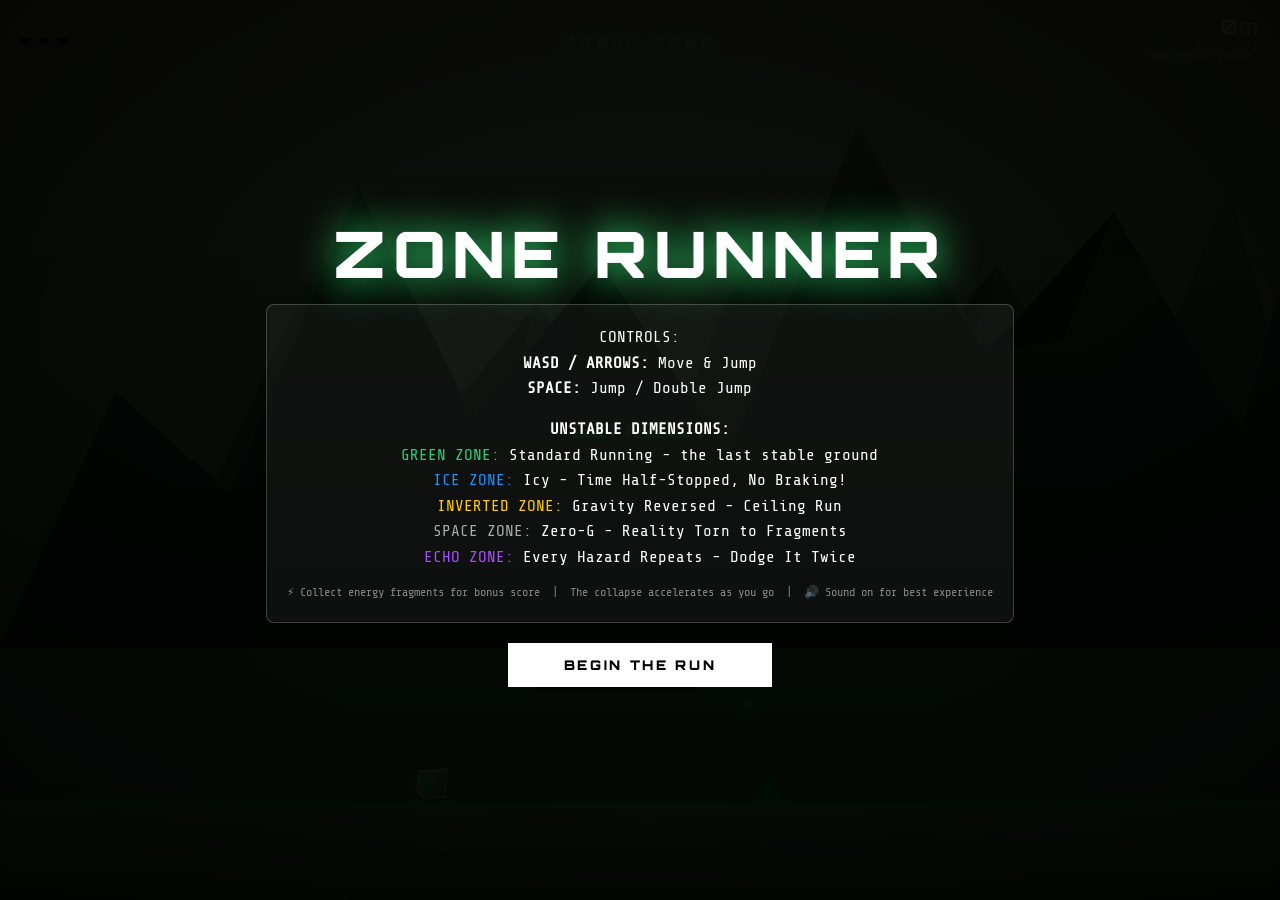
<file: index.html>
<!DOCTYPE html>
<html lang="en">
<head>
    <meta charset="UTF-8">
    <meta name="viewport" content="width=device-width, initial-scale=1.0">
    <title>ZONE RUNNER</title>
    <link rel="stylesheet" href="style.css">
</head>
<body>
<div id="start-overlay" class="show">
  <div id="ov-title">ZONE RUNNER</div>
  <div id="instr-box">
    <p<b>CONTROLS:</b></p>
    <ul>
      <li><b>WASD / ARROWS:</b> Move & Jump</li>
      <li><b>SPACE:</b> Jump / Double Jump</li>
    </ul>
    <p style="margin-top:15px;"><b>UNSTABLE DIMENSIONS:</b></p>
    <ul>
      <li><span style="color:#2ecc71">GREEN ZONE:</span> Standard Running - the last stable ground</li>
      <li><span style="color:#1a8fff">ICE ZONE:</span> Icy - Time Half-Stopped, No Braking!</li>
      <li><span style="color:#ffcc00">INVERTED ZONE:</span> Gravity Reversed - Ceiling Run</li>
      <li><span style="color:#aaa">SPACE ZONE:</span> Zero-G - Reality Torn to Fragments</li>
      <li><span style="color:#a64dff">ECHO ZONE:</span> Every Hazard Repeats - Dodge It Twice</li>
    </ul>
    <p style="margin-top:12px; font-size:12px; color:rgba(255,255,255,0.5);">⚡ Collect energy fragments for bonus score &nbsp;|&nbsp; The collapse accelerates as you go &nbsp;|&nbsp; 🔊 Sound on for best experience</p>
  </div>
  <button id="start-btn" style="margin-top:20px;">BEGIN THE RUN</button>
</div>

<!-- DOM PARALLAX BACKGROUNDS -->
<div class="zone-bg" id="bg-green">
  <div class="zbg-sky"></div>
  <div class="zbg-mtn zbg-mtn-far" id="green-mtn-far">
    <svg viewBox="0 0 2000 300" xmlns="http://www.w3.org/2000/svg" preserveAspectRatio="none">
      <defs>
        <linearGradient id="gGreenFar" x1="0" y1="0" x2="0" y2="1">
          <stop offset="0%" stop-color="#c9edb0"/><stop offset="35%" stop-color="#8fcf82"/><stop offset="100%" stop-color="#3a7d4a"/>
        </linearGradient>
      </defs>
      <polygon fill="url(#gGreenFar)" points="0,300 50,170 110,210 170,80 240,190 310,110 380,180 450,50 520,170 590,90 660,200 730,40 800,160 870,100 940,220 1000,130 1000,300"/>
      <polygon fill="url(#gGreenFar)" points="1000,300 1000,130 1050,170 1110,210 1170,80 1240,190 1310,110 1380,180 1450,50 1520,170 1590,90 1660,200 1730,40 1800,160 1870,100 1940,220 2000,130 2000,300"/>
      <polygon fill="rgba(255,244,190,0.35)" points="170,80 205,130 240,190 170,80"/>
      <polygon fill="rgba(255,244,190,0.35)" points="450,50 490,110 520,170 450,50"/>
      <polygon fill="rgba(255,244,190,0.35)" points="730,40 770,100 800,160 730,40"/>
      <polygon fill="rgba(255,244,190,0.35)" points="1170,80 1205,130 1240,190 1170,80"/>
      <polygon fill="rgba(255,244,190,0.35)" points="1450,50 1490,110 1520,170 1450,50"/>
      <polygon fill="rgba(255,244,190,0.35)" points="1730,40 1770,100 1800,160 1730,40"/>
    </svg>
  </div>
  <div class="zbg-mtn zbg-mtn-mid" id="green-mtn-mid">
    <svg viewBox="0 0 2000 380" xmlns="http://www.w3.org/2000/svg" preserveAspectRatio="none">
      <defs>
        <linearGradient id="gGreenMid" x1="0" y1="0" x2="0" y2="1">
          <stop offset="0%" stop-color="#a8d98f"/><stop offset="25%" stop-color="#5fae5f"/><stop offset="100%" stop-color="#255c34"/>
        </linearGradient>
      </defs>
      <polygon fill="url(#gGreenMid)" points="0,380 80,200 160,270 250,70 330,220 420,110 510,250 600,30 690,190 780,80 870,240 960,20 1000,160 1000,380"/>
      <polygon fill="url(#gGreenMid)" points="1000,380 1000,160 1080,200 1160,270 1250,70 1330,220 1420,110 1510,250 1600,30 1690,190 1780,80 1870,240 1960,20 2000,160 2000,380"/>
      <polygon fill="rgba(220,245,180,0.45)" points="250,70 295,150 330,220 250,70"/>
      <polygon fill="rgba(220,245,180,0.45)" points="600,30 645,120 690,190 600,30"/>
      <polygon fill="rgba(220,245,180,0.45)" points="960,20 1000,100 1000,160 960,20"/>
      <polygon fill="rgba(220,245,180,0.45)" points="1250,70 1295,150 1330,220 1250,70"/>
      <polygon fill="rgba(220,245,180,0.45)" points="1600,30 1645,120 1690,190 1600,30"/>
      <polygon fill="rgba(220,245,180,0.45)" points="1960,20 2000,100 2000,160 1960,20"/>
      <polygon fill="rgba(15,45,20,0.3)" points="330,220 420,110 385,210 330,220"/>
      <polygon fill="rgba(15,45,20,0.3)" points="690,190 780,80 745,180 690,190"/>
      <polygon fill="rgba(15,45,20,0.3)" points="1330,220 1420,110 1385,210 1330,220"/>
      <polygon fill="rgba(15,45,20,0.3)" points="1690,190 1780,80 1745,180 1690,190"/>
    </svg>
  </div>
  <div class="zbg-mtn zbg-mtn-near" id="green-mtn-near">
    <svg viewBox="0 0 2000 460" xmlns="http://www.w3.org/2000/svg" preserveAspectRatio="none">
      <defs>
        <linearGradient id="gGreenNear" x1="0" y1="0" x2="0" y2="1">
          <stop offset="0%" stop-color="#8fc477"/><stop offset="18%" stop-color="#3f8a4c"/><stop offset="100%" stop-color="#153b22"/>
        </linearGradient>
      </defs>
      <polygon fill="url(#gGreenNear)" points="0,460 90,260 180,340 280,100 370,280 470,160 570,310 670,50 770,230 870,120 970,290 1000,180 1000,460"/>
      <polygon fill="url(#gGreenNear)" points="1000,460 1000,180 1090,260 1180,340 1280,100 1370,280 1470,160 1570,310 1670,50 1770,230 1870,120 1970,290 2000,180 2000,460"/>
      <polygon fill="rgba(200,235,150,0.5)" points="280,100 330,190 370,280 280,100"/>
      <polygon fill="rgba(200,235,150,0.5)" points="670,50 720,150 770,230 670,50"/>
      <polygon fill="rgba(200,235,150,0.5)" points="1280,100 1330,190 1370,280 1280,100"/>
      <polygon fill="rgba(200,235,150,0.5)" points="1670,50 1720,150 1770,230 1670,50"/>
      <polygon fill="rgba(10,30,15,0.4)" points="370,280 470,160 430,270 370,280"/>
      <polygon fill="rgba(10,30,15,0.4)" points="770,230 870,120 830,220 770,230"/>
      <polygon fill="rgba(10,30,15,0.4)" points="1370,280 1470,160 1430,270 1370,280"/>
      <polygon fill="rgba(10,30,15,0.4)" points="1770,230 1870,120 1830,220 1770,230"/>
    </svg>
  </div>
  <div class="zbg-ground" id="green-ground">
    <div class="zbg-ground-scroll">
      <svg viewBox="0 0 2000 300" xmlns="http://www.w3.org/2000/svg" preserveAspectRatio="none">
        <defs>
          <linearGradient id="grassBase" x1="0" y1="0" x2="0" y2="1">
            <stop offset="0%" stop-color="#a8d977"/><stop offset="45%" stop-color="#6fb84f"/><stop offset="100%" stop-color="#3d7a34"/>
          </linearGradient>
          <pattern id="grassTex" x="0" y="0" width="500" height="300" patternUnits="userSpaceOnUse">
            <ellipse cx="130" cy="90" rx="110" ry="55" fill="rgba(70,140,50,0.22)"/>
            <ellipse cx="360" cy="210" rx="85" ry="42" fill="rgba(55,120,45,0.18)"/>
            <ellipse cx="60" cy="240" rx="60" ry="32" fill="rgba(90,160,60,0.16)"/>
            <ellipse cx="430" cy="55" rx="65" ry="38" fill="rgba(65,130,48,0.2)"/>
            <ellipse cx="250" cy="150" rx="75" ry="40" fill="rgba(85,160,60,0.15)"/>
            <line x1="0" y1="60" x2="15" y2="20" stroke="rgba(220,255,180,0.5)" stroke-width="2"/>
            <line x1="90" y1="140" x2="105" y2="100" stroke="rgba(220,255,180,0.4)" stroke-width="2"/>
            <line x1="180" y1="95" x2="195" y2="55" stroke="rgba(220,255,180,0.45)" stroke-width="2"/>
            <line x1="260" y1="185" x2="275" y2="145" stroke="rgba(220,255,180,0.4)" stroke-width="2"/>
            <line x1="310" y1="25" x2="325" y2="-10" stroke="rgba(220,255,180,0.5)" stroke-width="2"/>
            <line x1="370" y1="270" x2="385" y2="230" stroke="rgba(220,255,180,0.35)" stroke-width="2"/>
            <circle cx="50" cy="28" r="3.5" fill="rgba(255,240,140,0.85)"/>
            <circle cx="205" cy="52" r="2.5" fill="rgba(255,240,140,0.75)"/>
            <circle cx="345" cy="148" r="3" fill="rgba(255,240,140,0.8)"/>
            <circle cx="75" cy="170" r="2" fill="rgba(255,240,140,0.7)"/>
            <circle cx="270" cy="290" r="3.5" fill="rgba(255,240,140,0.75)"/>
            <circle cx="435" cy="28" r="2.5" fill="rgba(255,240,140,0.65)"/>
          </pattern>
          <linearGradient id="grassTop" x1="0" y1="0" x2="0" y2="1">
            <stop offset="0%" stop-color="rgba(230,255,190,0.4)"/><stop offset="100%" stop-color="rgba(230,255,190,0)"/>
          </linearGradient>
        </defs>
        <rect width="2000" height="300" fill="url(#grassBase)"/>
        <rect width="2000" height="300" fill="url(#grassTex)"/>
        <rect width="2000" height="45" fill="url(#grassTop)"/>
        <rect y="220" width="2000" height="80" fill="rgba(20,50,15,0.2)"/>
      </svg>
    </div>
    <div class="zbg-glisten"></div>
  </div>
  <div class="zbg-particles" id="green-particles"></div>
  <div class="zbg-vignette"></div>
</div>

<div class="zone-bg" id="bg-blue">
  <div class="zbg-sky"></div>
  <div class="zbg-mtn zbg-mtn-far" id="blue-mtn-far">
    <svg viewBox="0 0 2000 300" xmlns="http://www.w3.org/2000/svg" preserveAspectRatio="none">
      <defs>
        <linearGradient id="gBlueFar" x1="0" y1="0" x2="0" y2="1">
          <stop offset="0%" stop-color="#c8dff5"/><stop offset="35%" stop-color="#7aaad8"/><stop offset="100%" stop-color="#2a4a8c"/>
        </linearGradient>
      </defs>
      <polygon fill="url(#gBlueFar)" points="0,300 50,170 110,210 170,80 240,190 310,110 380,180 450,50 520,170 590,90 660,200 730,40 800,160 870,100 940,220 1000,130 1000,300"/>
      <polygon fill="url(#gBlueFar)" points="1000,300 1000,130 1050,170 1110,210 1170,80 1240,190 1310,110 1380,180 1450,50 1520,170 1590,90 1660,200 1730,40 1800,160 1870,100 1940,220 2000,130 2000,300"/>
      <polygon fill="rgba(220,240,255,0.5)" points="170,80 205,130 240,190 170,80"/>
      <polygon fill="rgba(220,240,255,0.5)" points="450,50 490,110 520,170 450,50"/>
      <polygon fill="rgba(220,240,255,0.5)" points="730,40 770,100 800,160 730,40"/>
      <polygon fill="rgba(220,240,255,0.5)" points="1170,80 1205,130 1240,190 1170,80"/>
      <polygon fill="rgba(220,240,255,0.5)" points="1450,50 1490,110 1520,170 1450,50"/>
      <polygon fill="rgba(220,240,255,0.5)" points="1730,40 1770,100 1800,160 1730,40"/>
    </svg>
  </div>
  <div class="zbg-mtn zbg-mtn-mid" id="blue-mtn-mid">
    <svg viewBox="0 0 2000 380" xmlns="http://www.w3.org/2000/svg" preserveAspectRatio="none">
      <defs>
        <linearGradient id="gBlueMid" x1="0" y1="0" x2="0" y2="1">
          <stop offset="0%" stop-color="#b2d5f0"/><stop offset="25%" stop-color="#5a8fc8"/><stop offset="100%" stop-color="#1e3670"/>
        </linearGradient>
      </defs>
      <polygon fill="url(#gBlueMid)" points="0,380 80,200 160,270 250,70 330,220 420,110 510,250 600,30 690,190 780,80 870,240 960,20 1000,160 1000,380"/>
      <polygon fill="url(#gBlueMid)" points="1000,380 1000,160 1080,200 1160,270 1250,70 1330,220 1420,110 1510,250 1600,30 1690,190 1780,80 1870,240 1960,20 2000,160 2000,380"/>
      <polygon fill="rgba(210,238,255,0.6)" points="250,70 295,150 330,220 250,70"/>
      <polygon fill="rgba(210,238,255,0.6)" points="600,30 645,120 690,190 600,30"/>
      <polygon fill="rgba(210,238,255,0.6)" points="960,20 1000,100 1000,160 960,20"/>
      <polygon fill="rgba(210,238,255,0.6)" points="1250,70 1295,150 1330,220 1250,70"/>
      <polygon fill="rgba(210,238,255,0.6)" points="1600,30 1645,120 1690,190 1600,30"/>
      <polygon fill="rgba(210,238,255,0.6)" points="1960,20 2000,100 2000,160 1960,20"/>
      <polygon fill="rgba(10,25,80,0.35)" points="330,220 420,110 385,210 330,220"/>
      <polygon fill="rgba(10,25,80,0.35)" points="690,190 780,80 745,180 690,190"/>
      <polygon fill="rgba(10,25,80,0.35)" points="1330,220 1420,110 1385,210 1330,220"/>
      <polygon fill="rgba(10,25,80,0.35)" points="1690,190 1780,80 1745,180 1690,190"/>
    </svg>
  </div>
  <div class="zbg-mtn zbg-mtn-near" id="blue-mtn-near">
    <svg viewBox="0 0 2000 460" xmlns="http://www.w3.org/2000/svg" preserveAspectRatio="none">
      <defs>
        <linearGradient id="gBlueNear" x1="0" y1="0" x2="0" y2="1">
          <stop offset="0%" stop-color="#a8cce8"/><stop offset="18%" stop-color="#4878b0"/><stop offset="100%" stop-color="#162952"/>
        </linearGradient>
      </defs>
      <polygon fill="url(#gBlueNear)" points="0,460 90,260 180,340 280,100 370,280 470,160 570,310 670,50 770,230 870,120 970,290 1000,180 1000,460"/>
      <polygon fill="url(#gBlueNear)" points="1000,460 1000,180 1090,260 1180,340 1280,100 1370,280 1470,160 1570,310 1670,50 1770,230 1870,120 1970,290 2000,180 2000,460"/>
      <polygon fill="rgba(200,232,255,0.65)" points="280,100 330,190 370,280 280,100"/>
      <polygon fill="rgba(200,232,255,0.65)" points="670,50 720,150 770,230 670,50"/>
      <polygon fill="rgba(200,232,255,0.65)" points="1280,100 1330,190 1370,280 1280,100"/>
      <polygon fill="rgba(200,232,255,0.65)" points="1670,50 1720,150 1770,230 1670,50"/>
      <polygon fill="rgba(8,18,60,0.45)" points="370,280 470,160 430,270 370,280"/>
      <polygon fill="rgba(8,18,60,0.45)" points="770,230 870,120 830,220 770,230"/>
      <polygon fill="rgba(8,18,60,0.45)" points="1370,280 1470,160 1430,270 1370,280"/>
      <polygon fill="rgba(8,18,60,0.45)" points="1770,230 1870,120 1830,220 1770,230"/>
    </svg>
  </div>
  <div class="zbg-ground" id="blue-ground">
    <div class="zbg-ground-scroll">
      <svg viewBox="0 0 2000 300" xmlns="http://www.w3.org/2000/svg" preserveAspectRatio="none">
        <defs>
          <linearGradient id="iceBase" x1="0" y1="0" x2="0" y2="1">
            <stop offset="0%" stop-color="#c0e5fa"/><stop offset="45%" stop-color="#90ccec"/><stop offset="100%" stop-color="#68b4de"/>
          </linearGradient>
          <pattern id="cracks" x="0" y="0" width="500" height="300" patternUnits="userSpaceOnUse">
            <ellipse cx="130" cy="90" rx="110" ry="55" fill="rgba(90,185,230,0.22)"/>
            <ellipse cx="360" cy="210" rx="85" ry="42" fill="rgba(70,165,215,0.18)"/>
            <ellipse cx="60" cy="240" rx="60" ry="32" fill="rgba(110,195,238,0.16)"/>
            <ellipse cx="430" cy="55" rx="65" ry="38" fill="rgba(85,175,222,0.2)"/>
            <ellipse cx="250" cy="150" rx="75" ry="40" fill="rgba(100,195,240,0.15)"/>
            <line x1="0" y1="60" x2="90" y2="140" stroke="rgba(255,255,255,0.52)" stroke-width="1.5"/>
            <line x1="90" y1="140" x2="180" y2="95" stroke="rgba(255,255,255,0.4)" stroke-width="1"/>
            <line x1="180" y1="95" x2="260" y2="185" stroke="rgba(255,255,255,0.48)" stroke-width="1.5"/>
            <line x1="60" y1="220" x2="170" y2="285" stroke="rgba(255,255,255,0.42)" stroke-width="1"/>
            <line x1="310" y1="25" x2="400" y2="120" stroke="rgba(255,255,255,0.5)" stroke-width="1.5"/>
            <line x1="230" y1="230" x2="370" y2="270" stroke="rgba(255,255,255,0.38)" stroke-width="1"/>
            <line x1="10" y1="295" x2="140" y2="250" stroke="rgba(255,255,255,0.33)" stroke-width="1"/>
            <line x1="260" y1="130" x2="420" y2="170" stroke="rgba(255,255,255,0.43)" stroke-width="1"/>
            <line x1="440" y1="200" x2="500" y2="240" stroke="rgba(255,255,255,0.38)" stroke-width="1"/>
            <line x1="0" y1="35" x2="140" y2="12" stroke="rgba(255,255,255,0.75)" stroke-width="2.8" stroke-linecap="round"/>
            <line x1="200" y1="115" x2="350" y2="90" stroke="rgba(255,255,255,0.68)" stroke-width="2.2" stroke-linecap="round"/>
            <line x1="70" y1="195" x2="195" y2="175" stroke="rgba(255,255,255,0.62)" stroke-width="2" stroke-linecap="round"/>
            <line x1="300" y1="250" x2="460" y2="228" stroke="rgba(255,255,255,0.65)" stroke-width="2.2" stroke-linecap="round"/>
            <line x1="110" y1="268" x2="225" y2="255" stroke="rgba(255,255,255,0.52)" stroke-width="1.6" stroke-linecap="round"/>
            <line x1="380" y1="80" x2="500" y2="60" stroke="rgba(255,255,255,0.6)" stroke-width="2" stroke-linecap="round"/>
            <circle cx="50" cy="28" r="3.5" fill="rgba(255,255,255,0.85)"/>
            <circle cx="205" cy="52" r="2.5" fill="rgba(255,255,255,0.75)"/>
            <circle cx="345" cy="148" r="3" fill="rgba(255,255,255,0.8)"/>
            <circle cx="75" cy="170" r="2" fill="rgba(255,255,255,0.7)"/>
            <circle cx="270" cy="290" r="3.5" fill="rgba(255,255,255,0.75)"/>
            <circle cx="435" cy="28" r="2.5" fill="rgba(255,255,255,0.65)"/>
            <circle cx="155" cy="300" r="2" fill="rgba(255,255,255,0.6)"/>
            <circle cx="480" cy="185" r="3" fill="rgba(255,255,255,0.72)"/>
          </pattern>
          <linearGradient id="iceTop" x1="0" y1="0" x2="0" y2="1">
            <stop offset="0%" stop-color="rgba(255,255,255,0.45)"/><stop offset="100%" stop-color="rgba(255,255,255,0)"/>
          </linearGradient>
        </defs>
        <rect width="2000" height="300" fill="url(#iceBase)"/>
        <rect width="2000" height="300" fill="url(#cracks)"/>
        <rect width="2000" height="55" fill="url(#iceTop)"/>
        <rect y="210" width="2000" height="90" fill="rgba(35,75,130,0.18)"/>
      </svg>
    </div>
    <div class="zbg-glisten"></div>
  </div>
  <div class="zbg-particles" id="blue-particles"></div>
  <div class="zbg-vignette"></div>
</div>

<div class="zone-bg" id="bg-yellow">
  <div class="zbg-sky"></div>
  <div class="zbg-flip" style="position:absolute;inset:0;">
    <div class="zbg-mtn zbg-mtn-far" id="yellow-mtn-far">
      <svg viewBox="0 0 2000 300" xmlns="http://www.w3.org/2000/svg" preserveAspectRatio="none">
        <defs>
          <linearGradient id="gYelFar" x1="0" y1="0" x2="0" y2="1">
            <stop offset="0%" stop-color="#3a2000"/><stop offset="100%" stop-color="#8a5000"/>
          </linearGradient>
        </defs>
        <g opacity="0.5">
          <rect x="40" y="90" width="70" height="210" fill="url(#gYelFar)"/>
          <rect x="150" y="50" width="55" height="250" fill="url(#gYelFar)"/>
          <rect x="240" y="120" width="90" height="180" fill="url(#gYelFar)"/>
          <rect x="380" y="70" width="60" height="230" fill="url(#gYelFar)"/>
          <rect x="480" y="130" width="75" height="170" fill="url(#gYelFar)"/>
          <rect x="600" y="40" width="65" height="260" fill="url(#gYelFar)"/>
          <rect x="720" y="100" width="80" height="200" fill="url(#gYelFar)"/>
          <rect x="850" y="60" width="70" height="240" fill="url(#gYelFar)"/>
          <rect x="960" y="110" width="55" height="190" fill="url(#gYelFar)"/>
        </g>
        <g opacity="0.5">
          <rect x="1040" y="90" width="70" height="210" fill="url(#gYelFar)"/>
          <rect x="1150" y="50" width="55" height="250" fill="url(#gYelFar)"/>
          <rect x="1240" y="120" width="90" height="180" fill="url(#gYelFar)"/>
          <rect x="1380" y="70" width="60" height="230" fill="url(#gYelFar)"/>
          <rect x="1480" y="130" width="75" height="170" fill="url(#gYelFar)"/>
          <rect x="1600" y="40" width="65" height="260" fill="url(#gYelFar)"/>
          <rect x="1720" y="100" width="80" height="200" fill="url(#gYelFar)"/>
          <rect x="1850" y="60" width="70" height="240" fill="url(#gYelFar)"/>
          <rect x="1960" y="110" width="55" height="190" fill="url(#gYelFar)"/>
        </g>
      </svg>
    </div>
    <div class="zbg-mtn zbg-mtn-mid" id="yellow-mtn-mid">
      <svg viewBox="0 0 2000 380" xmlns="http://www.w3.org/2000/svg" preserveAspectRatio="none">
        <defs>
          <linearGradient id="gYelMid" x1="0" y1="0" x2="0" y2="1">
            <stop offset="0%" stop-color="#2a1600"/><stop offset="100%" stop-color="#b06d00"/>
          </linearGradient>
        </defs>
        <g opacity="0.72">
          <rect x="20" y="140" width="90" height="240" fill="url(#gYelMid)"/>
          <rect x="140" y="80" width="70" height="300" fill="url(#gYelMid)"/>
          <rect x="260" y="180" width="110" height="200" fill="url(#gYelMid)"/>
          <rect x="430" y="60" width="80" height="320" fill="url(#gYelMid)"/>
          <rect x="560" y="150" width="95" height="230" fill="url(#gYelMid)"/>
          <rect x="720" y="40" width="75" height="340" fill="url(#gYelMid)"/>
          <rect x="860" y="120" width="100" height="260" fill="url(#gYelMid)"/>
        </g>
        <g fill="#ffd166" opacity="0.8">
          <rect x="45" y="170" width="8" height="10"/><rect x="65" y="170" width="8" height="10"/>
          <rect x="45" y="200" width="8" height="10"/><rect x="65" y="200" width="8" height="10"/>
          <rect x="160" y="110" width="8" height="10"/><rect x="180" y="110" width="8" height="10"/>
          <rect x="160" y="150" width="8" height="10"/><rect x="180" y="150" width="8" height="10"/>
          <rect x="450" y="90" width="8" height="10"/><rect x="470" y="90" width="8" height="10"/>
          <rect x="450" y="130" width="8" height="10"/><rect x="470" y="130" width="8" height="10"/>
          <rect x="745" y="70" width="8" height="10"/><rect x="765" y="70" width="8" height="10"/>
          <rect x="745" y="110" width="8" height="10"/><rect x="765" y="110" width="8" height="10"/>
        </g>
        <g opacity="0.72">
          <rect x="1020" y="140" width="90" height="240" fill="url(#gYelMid)"/>
          <rect x="1140" y="80" width="70" height="300" fill="url(#gYelMid)"/>
          <rect x="1260" y="180" width="110" height="200" fill="url(#gYelMid)"/>
          <rect x="1430" y="60" width="80" height="320" fill="url(#gYelMid)"/>
          <rect x="1560" y="150" width="95" height="230" fill="url(#gYelMid)"/>
          <rect x="1720" y="40" width="75" height="340" fill="url(#gYelMid)"/>
          <rect x="1860" y="120" width="100" height="260" fill="url(#gYelMid)"/>
        </g>
        <g fill="#ffd166" opacity="0.8">
          <rect x="1045" y="170" width="8" height="10"/><rect x="1065" y="170" width="8" height="10"/>
          <rect x="1450" y="90" width="8" height="10"/><rect x="1470" y="90" width="8" height="10"/>
        </g>
      </svg>
    </div>
    <div class="zbg-mtn zbg-mtn-near" id="yellow-mtn-near">
      <svg viewBox="0 0 2000 460" xmlns="http://www.w3.org/2000/svg" preserveAspectRatio="none">
        <defs>
          <linearGradient id="gYelNear" x1="0" y1="0" x2="0" y2="1">
            <stop offset="0%" stop-color="#180d00"/><stop offset="100%" stop-color="#e08a10"/>
          </linearGradient>
        </defs>
        <g opacity="0.9">
          <rect x="0" y="200" width="120" height="260" fill="url(#gYelNear)"/>
          <rect x="150" y="120" width="90"  height="340" fill="url(#gYelNear)"/>
          <rect x="270" y="240" width="140" height="220" fill="url(#gYelNear)"/>
          <rect x="460" y="90" width="100" height="370" fill="url(#gYelNear)"/>
          <rect x="620" y="200" width="115" height="260" fill="url(#gYelNear)"/>
          <rect x="800" y="60" width="95" height="400" fill="url(#gYelNear)"/>
        </g>
        <g fill="#ffe08a" opacity="0.95">
          <rect x="20" y="240" width="12" height="16"/><rect x="55" y="240" width="12" height="16"/><rect x="90" y="240" width="12" height="16"/>
          <rect x="20" y="290" width="12" height="16"/><rect x="55" y="290" width="12" height="16"/><rect x="90" y="290" width="12" height="16"/>
          <rect x="175" y="160" width="12" height="16"/><rect x="210" y="160" width="12" height="16"/>
          <rect x="175" y="210" width="12" height="16"/><rect x="210" y="210" width="12" height="16"/>
          <rect x="485" y="130" width="12" height="16"/><rect x="520" y="130" width="12" height="16"/>
          <rect x="485" y="180" width="12" height="16"/><rect x="520" y="180" width="12" height="16"/>
          <rect x="825" y="100" width="12" height="16"/><rect x="860" y="100" width="12" height="16"/>
        </g>
        <g opacity="0.9">
          <rect x="1000" y="200" width="120" height="260" fill="url(#gYelNear)"/>
          <rect x="1150" y="120" width="90"  height="340" fill="url(#gYelNear)"/>
          <rect x="1270" y="240" width="140" height="220" fill="url(#gYelNear)"/>
          <rect x="1460" y="90" width="100" height="370" fill="url(#gYelNear)"/>
          <rect x="1620" y="200" width="115" height="260" fill="url(#gYelNear)"/>
          <rect x="800" y="60" width="95" height="400" fill="url(#gYelNear)"/>
        </g>
      </svg>
    </div>
    <div class="zbg-ground" id="yellow-ground">
      <div class="zbg-ground-scroll">
        <svg viewBox="0 0 2000 300" xmlns="http://www.w3.org/2000/svg" preserveAspectRatio="none">
          <defs>
            <linearGradient id="yelEnergy" x1="0" y1="0" x2="0" y2="1">
              <stop offset="0%" stop-color="#ffb347"/><stop offset="45%" stop-color="#c96a10"/><stop offset="100%" stop-color="#6e3400"/>
            </linearGradient>
          </defs>
          <rect width="2000" height="300" fill="url(#yelEnergy)"/>
          <rect y="0" width="2000" height="45" fill="rgba(255,220,150,0.4)"/>
        </svg>
      </div>
      <div class="zbg-glisten"></div>
    </div>
  </div>
  <div class="zbg-particles" id="yellow-particles"></div>
  <div class="zbg-vignette"></div>
</div>

<div class="zone-bg" id="bg-gray">
  <div class="zbg-sky"></div>
  <div class="zbg-mtn zbg-mtn-far" id="gray-mtn-far">
    <svg viewBox="0 0 2000 300" xmlns="http://www.w3.org/2000/svg" preserveAspectRatio="none">
      <defs>
        <linearGradient id="gGrayFar" x1="0" y1="0" x2="0" y2="1">
          <stop offset="0%" stop-color="#4a3068"/><stop offset="50%" stop-color="#2a1c48"/><stop offset="100%" stop-color="#100a20"/>
        </linearGradient>
      </defs>
      <polygon fill="url(#gGrayFar)" opacity="0.55" points="0,300 50,170 110,210 170,80 240,190 310,110 380,180 450,50 520,170 590,90 660,200 730,40 800,160 870,100 940,220 1000,130 1000,300"/>
      <polygon fill="url(#gGrayFar)" opacity="0.55" points="1000,300 1000,130 1050,170 1110,210 1170,80 1240,190 1310,110 1380,180 1450,50 1520,170 1590,90 1660,200 1730,40 1800,160 1870,100 1940,220 2000,130 2000,300"/>
    </svg>
  </div>
  <div class="zbg-mtn zbg-mtn-mid" id="gray-mtn-mid">
    <svg viewBox="0 0 2000 380" xmlns="http://www.w3.org/2000/svg" preserveAspectRatio="none">
      <defs>
        <linearGradient id="gGrayMid" x1="0" y1="0" x2="0" y2="1">
          <stop offset="0%" stop-color="#6a3f8f"/><stop offset="40%" stop-color="#3a2258"/><stop offset="100%" stop-color="#150c28"/>
        </linearGradient>
      </defs>
      <polygon fill="url(#gGrayMid)" opacity="0.7" points="0,380 80,200 160,270 250,70 330,220 420,110 510,250 600,30 690,190 780,80 870,240 960,20 1000,160 1000,380"/>
      <polygon fill="url(#gGrayMid)" opacity="0.7" points="1000,380 1000,160 1080,200 1160,270 1250,70 1330,220 1420,110 1510,250 1600,30 1690,190 1780,80 1870,240 1960,20 2000,160 2000,380"/>
      <ellipse cx="600" cy="120" rx="90" ry="50" fill="rgba(180,110,255,0.18)"/>
      <ellipse cx="1420" cy="160" rx="110" ry="60" fill="rgba(120,80,220,0.15)"/>
    </svg>
  </div>
  <div class="zbg-mtn zbg-mtn-near" id="gray-mtn-near">
    <svg viewBox="0 0 2000 460" xmlns="http://www.w3.org/2000/svg" preserveAspectRatio="none">
      <defs>
        <linearGradient id="gGrayNear" x1="0" y1="0" x2="0" y2="1">
          <stop offset="0%" stop-color="#7a4aad"/><stop offset="20%" stop-color="#402868"/><stop offset="100%" stop-color="#0c0818"/>
        </linearGradient>
      </defs>
      <polygon fill="url(#gGrayNear)" opacity="0.85" points="0,460 90,260 180,340 280,100 370,280 470,160 570,310 670,50 770,230 870,120 970,290 1000,180 1000,460"/>
      <polygon fill="url(#gGrayNear)" opacity="0.85" points="1000,460 1000,180 1090,260 1180,340 1280,100 1370,280 1470,160 1570,310 1670,50 1770,230 1870,120 1970,290 2000,180 2000,460"/>
      <circle cx="280" cy="140" r="6" fill="rgba(255,255,255,0.5)"/>
      <circle cx="1470" cy="200" r="8" fill="rgba(255,255,255,0.4)"/>
      <circle cx="770" cy="180" r="5" fill="rgba(200,160,255,0.55)"/>
    </svg>
  </div>
  <div class="zbg-particles" id="gray-particles"></div>
  <div class="zbg-vignette"></div>
</div>

<div class="zone-bg" id="bg-echo">
  <div class="zbg-sky"></div>
  <div class="zbg-mtn zbg-mtn-far" id="echo-mtn-far">
    <svg viewBox="0 0 2000 300" xmlns="http://www.w3.org/2000/svg" preserveAspectRatio="none">
      <defs>
        <linearGradient id="gEchoFar" x1="0" y1="0" x2="0" y2="1">
          <stop offset="0%" stop-color="#1a0e35"/><stop offset="100%" stop-color="#5a2f8f"/>
        </linearGradient>
      </defs>
      <g opacity="0.55">
        <rect x="40" y="90" width="70" height="210" fill="url(#gEchoFar)"/>
        <rect x="150" y="50" width="55" height="250" fill="url(#gEchoFar)"/>
        <rect x="240" y="120" width="90" height="180" fill="url(#gEchoFar)"/>
        <rect x="380" y="70" width="60" height="230" fill="url(#gEchoFar)"/>
        <rect x="480" y="130" width="75" height="170" fill="url(#gEchoFar)"/>
        <rect x="600" y="40" width="65" height="260" fill="url(#gEchoFar)"/>
        <rect x="720" y="100" width="80" height="200" fill="url(#gEchoFar)"/>
        <rect x="850" y="60" width="70" height="240" fill="url(#gEchoFar)"/>
        <rect x="960" y="110" width="55" height="190" fill="url(#gEchoFar)"/>
      </g>
      <g opacity="0.55">
        <rect x="1040" y="90" width="70" height="210" fill="url(#gEchoFar)"/>
        <rect x="1150" y="50" width="55" height="250" fill="url(#gEchoFar)"/>
        <rect x="1240" y="120" width="90" height="180" fill="url(#gEchoFar)"/>
        <rect x="1380" y="70" width="60" height="230" fill="url(#gEchoFar)"/>
        <rect x="1480" y="130" width="75" height="170" fill="url(#gEchoFar)"/>
        <rect x="1600" y="40" width="65" height="260" fill="url(#gEchoFar)"/>
        <rect x="1720" y="100" width="80" height="200" fill="url(#gEchoFar)"/>
        <rect x="1850" y="60" width="70" height="240" fill="url(#gEchoFar)"/>
        <rect x="1960" y="110" width="55" height="190" fill="url(#gEchoFar)"/>
      </g>
    </svg>
  </div>
  <div class="zbg-mtn zbg-mtn-mid" id="echo-mtn-mid">
    <svg viewBox="0 0 2000 380" xmlns="http://www.w3.org/2000/svg" preserveAspectRatio="none">
      <defs>
        <linearGradient id="gEchoMid" x1="0" y1="0" x2="0" y2="1">
          <stop offset="0%" stop-color="#150a2c"/><stop offset="100%" stop-color="#7a3fc0"/>
        </linearGradient>
      </defs>
      <g opacity="0.75">
        <rect x="20" y="140" width="90" height="240" fill="url(#gEchoMid)"/>
        <rect x="140" y="80" width="70" height="300" fill="url(#gEchoMid)"/>
        <rect x="260" y="180" width="110" height="200" fill="url(#gEchoMid)"/>
        <rect x="430" y="60" width="80" height="320" fill="url(#gEchoMid)"/>
        <rect x="560" y="150" width="95" height="230" fill="url(#gEchoMid)"/>
        <rect x="720" y="40" width="75" height="340" fill="url(#gEchoMid)"/>
        <rect x="860" y="120" width="100" height="260" fill="url(#gEchoMid)"/>
      </g>
      <g fill="#e0a3ff" opacity="0.85">
        <rect x="45" y="170" width="8" height="10"/><rect x="65" y="170" width="8" height="10"/>
        <rect x="45" y="200" width="8" height="10"/><rect x="65" y="200" width="8" height="10"/>
        <rect x="160" y="110" width="8" height="10"/><rect x="180" y="110" width="8" height="10"/>
        <rect x="450" y="90" width="8" height="10"/><rect x="470" y="90" width="8" height="10"/>
        <rect x="745" y="70" width="8" height="10"/><rect x="765" y="70" width="8" height="10"/>
      </g>
      <g opacity="0.75">
        <rect x="1020" y="140" width="90" height="240" fill="url(#gEchoMid)"/>
        <rect x="1140" y="80" width="70" height="300" fill="url(#gEchoMid)"/>
        <rect x="1260" y="180" width="110" height="200" fill="url(#gEchoMid)"/>
        <rect x="1430" y="60" width="80" height="320" fill="url(#gEchoMid)"/>
        <rect x="1560" y="150" width="95" height="230" fill="url(#gEchoMid)"/>
        <rect x="1720" y="40" width="75" height="340" fill="url(#gEchoMid)"/>
        <rect x="1860" y="120" width="100" height="260" fill="url(#gEchoMid)"/>
      </g>
      <g fill="#e0a3ff" opacity="0.85">
        <rect x="1045" y="170" width="8" height="10"/><rect x="1065" y="170" width="8" height="10"/>
        <rect x="1450" y="90" width="8" height="10"/><rect x="1470" y="90" width="8" height="10"/>
      </g>
    </svg>
  </div>
  <div class="zbg-mtn zbg-mtn-near" id="echo-mtn-near">
    <svg viewBox="0 0 2000 460" xmlns="http://www.w3.org/2000/svg" preserveAspectRatio="none">
      <defs>
        <linearGradient id="gEchoNear" x1="0" y1="0" x2="0" y2="1">
          <stop offset="0%" stop-color="#100822"/><stop offset="100%" stop-color="#a855e0"/>
        </linearGradient>
      </defs>
      <g opacity="0.92">
        <rect x="0" y="200" width="120" height="260" fill="url(#gEchoNear)"/>
        <rect x="150" y="120" width="90" height="340" fill="url(#gEchoNear)"/>
        <rect x="270" y="240" width="140" height="220" fill="url(#gEchoNear)"/>
        <rect x="460" y="90" width="100" height="370" fill="url(#gEchoNear)"/>
        <rect x="620" y="200" width="115" height="260" fill="url(#gEchoNear)"/>
        <rect x="800" y="60" width="95" height="400" fill="url(#gEchoNear)"/>
      </g>
      <g fill="#f0c6ff" opacity="0.95">
        <rect x="20" y="240" width="12" height="16"/><rect x="55" y="240" width="12" height="16"/><rect x="90" y="240" width="12" height="16"/>
        <rect x="20" y="290" width="12" height="16"/><rect x="55" y="290" width="12" height="16"/><rect x="90" y="290" width="12" height="16"/>
        <rect x="175" y="160" width="12" height="16"/><rect x="210" y="160" width="12" height="16"/>
        <rect x="485" y="130" width="12" height="16"/><rect x="520" y="130" width="12" height="16"/>
        <rect x="825" y="100" width="12" height="16"/><rect x="860" y="100" width="12" height="16"/>
      </g>
      <g opacity="0.92">
        <rect x="1000" y="200" width="120" height="260" fill="url(#gEchoNear)"/>
        <rect x="1150" y="120" width="90" height="340" fill="url(#gEchoNear)"/>
        <rect x="1270" y="240" width="140" height="220" fill="url(#gEchoNear)"/>
        <rect x="1460" y="90" width="100" height="370" fill="url(#gEchoNear)"/>
        <rect x="1620" y="200" width="115" height="260" fill="url(#gEchoNear)"/>
        <rect x="1800" y="60" width="95" height="400" fill="url(#gEchoNear)"/>
      </g>
      <g fill="#f0c6ff" opacity="0.95">
        <rect x="1020" y="240" width="12" height="16"/><rect x="1055" y="240" width="12" height="16"/>
        <rect x="1485" y="130" width="12" height="16"/><rect x="1520" y="130" width="12" height="16"/>
      </g>
    </svg>
  </div>
  <div class="zbg-ground" id="echo-ground">
    <div class="zbg-ground-scroll">
      <svg viewBox="0 0 2000 300" xmlns="http://www.w3.org/2000/svg" preserveAspectRatio="none">
        <defs>
          <linearGradient id="echoFloor" x1="0" y1="0" x2="0" y2="1">
            <stop offset="0%" stop-color="#c299ff"/><stop offset="45%" stop-color="#5a2f8f"/><stop offset="100%" stop-color="#1a0e35"/>
          </linearGradient>
        </defs>
        <rect width="2000" height="300" fill="url(#echoFloor)"/>
        <rect width="2000" height="45" fill="rgba(230,190,255,0.4)"/>
      </svg>
    </div>
    <div class="zbg-glisten"></div>
  </div>
  <div class="zbg-particles" id="echo-particles"></div>
  <div class="zbg-vignette"></div>
</div>

<canvas id="c"></canvas>
<div id="ui">
  <div id="lives">
    <span class="lh" id="h1">❤️</span><span class="lh" id="h2">❤️</span><span class="lh" id="h3">❤️</span>
  </div>
  <div id="zone-label">GREEN ZONE</div>
  <div id="score-box">
    <div id="score-val">0m</div>
    <div id="frag-val">⚡ 0</div>
    <div id="best-val">BEST: 0m</div>
  </div>
</div>
<div id="flash"></div>
<div id="zone-flash"></div>
<div id="overlay">
  <div id="ov-title">GAME OVER</div>
  <div id="ov-dist">Distance: 0m</div>
  <div id="ov-punch" style="font-size:12px;letter-spacing:.08em;color:rgba(255,255,255,.45);margin-bottom:6px;font-style:italic;"></div>
  <div id="ov-best">Best: 0m</div>
  <button id="ov-btn">PLAY AGAIN</button>
</div>
<div id="touch">
  <div id="tmove">
    <div class="tbtn" id="tl">◀</div><div class="tbtn" id="tr">▶</div>
  </div>
  <div class="tbtn" id="tj">▲</div>
</div>

<script type="module" src="main.js"></script>
</body>
</html>
</file>
<file: style.css>
@import url('https://fonts.googleapis.com/css2?family=Orbitron:wght@700;900&family=Share+Tech+Mono&display=swap');

* { margin: 0; padding: 0; box-sizing: border-box; }
body { overflow: hidden; user-select: none; background: #000; font-family: 'Share Tech Mono', monospace; }
canvas { display: block; position: relative; z-index: 1; }

#start-overlay {
  position: fixed; inset: 0; display: flex; flex-direction: column; align-items: center; 
  justify-content: center; z-index: 30; background: rgba(0,0,0,0.95); text-align: center;
}
#instr-box {
  color: #fff; background: rgba(255,255,255,0.05); padding: 20px; 
  border-radius: 8px; border: 1px solid rgba(255,255,255,0.2); line-height: 1.6;
}
#instr-box ul { list-style: none; margin-bottom: 10px; }
#start-btn {
  padding: 14px 56px; background: #fff; color: #000; font-family: 'Orbitron', sans-serif; 
  font-weight: 900; letter-spacing: .2em; border: none; cursor: pointer;
}

#ui { position: fixed; top: 0; left: 0; right: 0; padding: 14px 20px; display: flex; align-items: center; justify-content: space-between; pointer-events: none; z-index: 10; }
#lives { display: flex; gap: 8px; }
.lh { font-size: 18px; line-height: 20px; transition: opacity .3s, filter .3s; }
.lh.dead { opacity: .2; filter: grayscale(1); }
#zone-label {
  font-family: 'Orbitron', sans-serif; font-size: 14px; font-weight: 900; letter-spacing: .3em; color: #fff; 
  text-shadow: 0 0 18px var(--zc,#fff); opacity: 0; transition: opacity .5s; text-transform: uppercase; text-align: center;
}
#zone-label.show { opacity: 1; }
#score-box { text-align: right; }
#score-val { font-family: 'Orbitron', sans-serif; font-size: 20px; font-weight: 700; color: #fff; letter-spacing: .05em; }
#best-val { font-size: 10px; letter-spacing: .1em; color: rgba(255,255,255,.35); margin-top: 2px; }
#frag-val { font-size: 12px; letter-spacing: .06em; color: #ffe566; margin-top: 2px; text-shadow: 0 0 8px rgba(255,229,102,.6); }

#flash { position: fixed; inset: 0; pointer-events: none; opacity: 0; z-index: 15; transition: opacity .12s; }
#zone-flash { position: fixed; inset: 0; pointer-events: none; opacity: 0; z-index: 14; transition: opacity .5s; }

#overlay { position: fixed; inset: 0; display: flex; flex-direction: column; align-items: center; justify-content: center; z-index: 20; opacity: 0; pointer-events: none; transition: opacity .5s; background: rgba(0,0,0,.88); }
#overlay.show { opacity: 1; pointer-events: all; }
#ov-title { font-family: 'Orbitron', sans-serif; font-size: clamp(36px,8vw,64px); font-weight: 900; letter-spacing: .1em; color: #fff; text-shadow: 0 0 40px var(--zc,#fff); margin-bottom: 10px; }
#ov-dist { font-size: 14px; letter-spacing: .12em; color: rgba(255,255,255,.6); margin-bottom: 6px; }
#ov-best { font-size: 11px; letter-spacing: .1em; color: rgba(255,255,255,.3); margin-bottom: 40px; }
#ov-btn { padding: 14px 56px; background: transparent; border: 2px solid rgba(255,255,255,.5); color: #fff; font-family: 'Orbitron', sans-serif; font-size: 13px; font-weight: 700; letter-spacing: .22em; cursor: pointer; border-radius: 2px; transition: all .2s; }
#ov-btn:hover { background: rgba(255,255,255,.12); border-color: #fff; transform: scale(1.04); }

#touch { position: fixed; bottom: 22px; left: 0; right: 0; display: none; justify-content: space-between; padding: 0 20px; pointer-events: none; z-index: 10; }
@media(max-width:720px){ #touch { display: flex; } }
.tbtn { width: 64px; height: 64px; border-radius: 50%; background: rgba(255,255,255,.08); border: 2px solid rgba(255,255,255,.25); display: flex; align-items: center; justify-content: center; color: rgba(255,255,255,.7); font-size: 20px; pointer-events: all; cursor: pointer; -webkit-tap-highlight-color: transparent; backdrop-filter: blur(8px); transition: background .1s; }
.tbtn:active { background: rgba(255,255,255,.22); }
#tmove { display: flex; gap: 10px; }

/* DOM PARALLAX BACKGROUNDS */
.zone-bg { position: fixed; inset: 0; z-index: 0; opacity: 0; pointer-events: none; overflow: hidden; transition: opacity .9s ease; background: #000; }
.zone-bg.active { opacity: 1; }

.zbg-sky { position: absolute; inset: 0; z-index: 0; }
.zbg-mtn { position: absolute; bottom: 28%; width: 200%; will-change: transform; }
.zbg-mtn svg { display: block; width: 100%; height: auto; }
.zbg-mtn-far { z-index: 1; animation: zbgScroll 80s linear infinite; }
.zbg-mtn-mid { z-index: 2; animation: zbgScroll 50s linear infinite; }
.zbg-mtn-near { z-index: 3; animation: zbgScroll 30s linear infinite; }
@keyframes zbgScroll { from { transform: translateX(0); } to { transform: translateX(-50%); } }

.zbg-ground { position: absolute; bottom: 0; left: 0; right: 0; height: 100px; z-index: 10; overflow: hidden; }
.zbg-ground-scroll { position: absolute; inset: 0; width: 200%; animation: zbgScrollFast 14s linear infinite; will-change: transform; }
.zbg-ground-scroll svg { display: block; width: 100%; height: 100%; }
@keyframes zbgScrollFast { from { transform: translateX(0); } to { transform: translateX(-50%); } }

.zbg-glisten { position: absolute; inset: 0; background: linear-gradient(105deg,transparent 0%,transparent 35%,rgba(255,255,255,.5) 48%,rgba(255,255,255,.75) 50%,rgba(255,255,255,.5) 52%,transparent 65%,transparent 100%); background-size:300% 100%; background-position:-200% 0; animation: zbgGlisten 5s ease-in-out infinite; pointer-events: none; }
@keyframes zbgGlisten { 0% { background-position: -200% 0; opacity: 0; } 10% { opacity: 1; } 60% { background-position: 200% 0; opacity: .55; } 80% { opacity: 0; } 100% { background-position: 200% 0; opacity: 0; } }

.zbg-particles { position: absolute; inset: 0; z-index: 20; pointer-events: none; overflow: hidden; }
.zbg-p { position: absolute; border-radius: 50%; will-change: transform,opacity; animation: zbgDrift linear infinite; }
@keyframes zbgDrift { from { transform: translate(0,0); opacity: 0; } 8% { opacity: 1; } 90% { opacity: .7; } 100% { transform: translate(var(--dx),var(--dy)); opacity: 0; } }

.zbg-vignette { position: absolute; inset: 0; z-index: 30; pointer-events: none; background: radial-gradient(ellipse at center, transparent 52%, rgba(0,0,0,0.45) 100%); }
.zbg-flip { transform: scaleY(-1); }

.zbg-star { position: absolute; border-radius: 50%; background: #fff; animation: zbgTwinkle var(--d,3s) ease-in-out infinite var(--delay,0s); }
@keyframes zbgTwinkle { 0%,100% { opacity: var(--lo,.2); transform: scale(1); } 50% { opacity: var(--hi,1); transform: scale(1.4); } }

#bg-green .zbg-sky { background: linear-gradient(180deg,#dff7c0 0%,#b8ecA0 22%,#7fd087 52%,#3f9f5c 78%,#1f6a3e 100%); }
#bg-green .zbg-sky::after { content:''; position: absolute; bottom:0; left:0; right:0; height:30%; background: linear-gradient(to top, rgba(160,230,140,0.35), transparent); }
#bg-yellow { background: #160c00; }
#bg-yellow .zbg-sky { background: linear-gradient(180deg,#160c00 0%,#3a1f00 25%,#6b3a00 55%,#a85f00 80%,#e08a10 100%); }
#bg-gray { background: #020204; }
#bg-gray .zbg-sky { background: radial-gradient(ellipse at 50% 30%, #241238 0%, #10081f 45%, #050208 100%); }
#bg-blue .zbg-sky { background: linear-gradient(180deg,#0d1b4b 0%, #1a3070 22%, #2b60a8 52%, #5b9fd8 78%, #8ec8f0 100%); }
#bg-blue .zbg-sky::after { content:''; position: absolute; bottom:0; left:0; right:0; height:30%; background: linear-gradient(to top, rgba(140,200,240,0.3), transparent); }
#bg-echo { background: #050311; }
#bg-echo .zbg-sky { background: linear-gradient(180deg,#020108 0%,#0a0620 15%,#160a35 35%,#26104f 55%,#341563 70%,#3d1a70 80%,#22103f 100%); }
</file>
